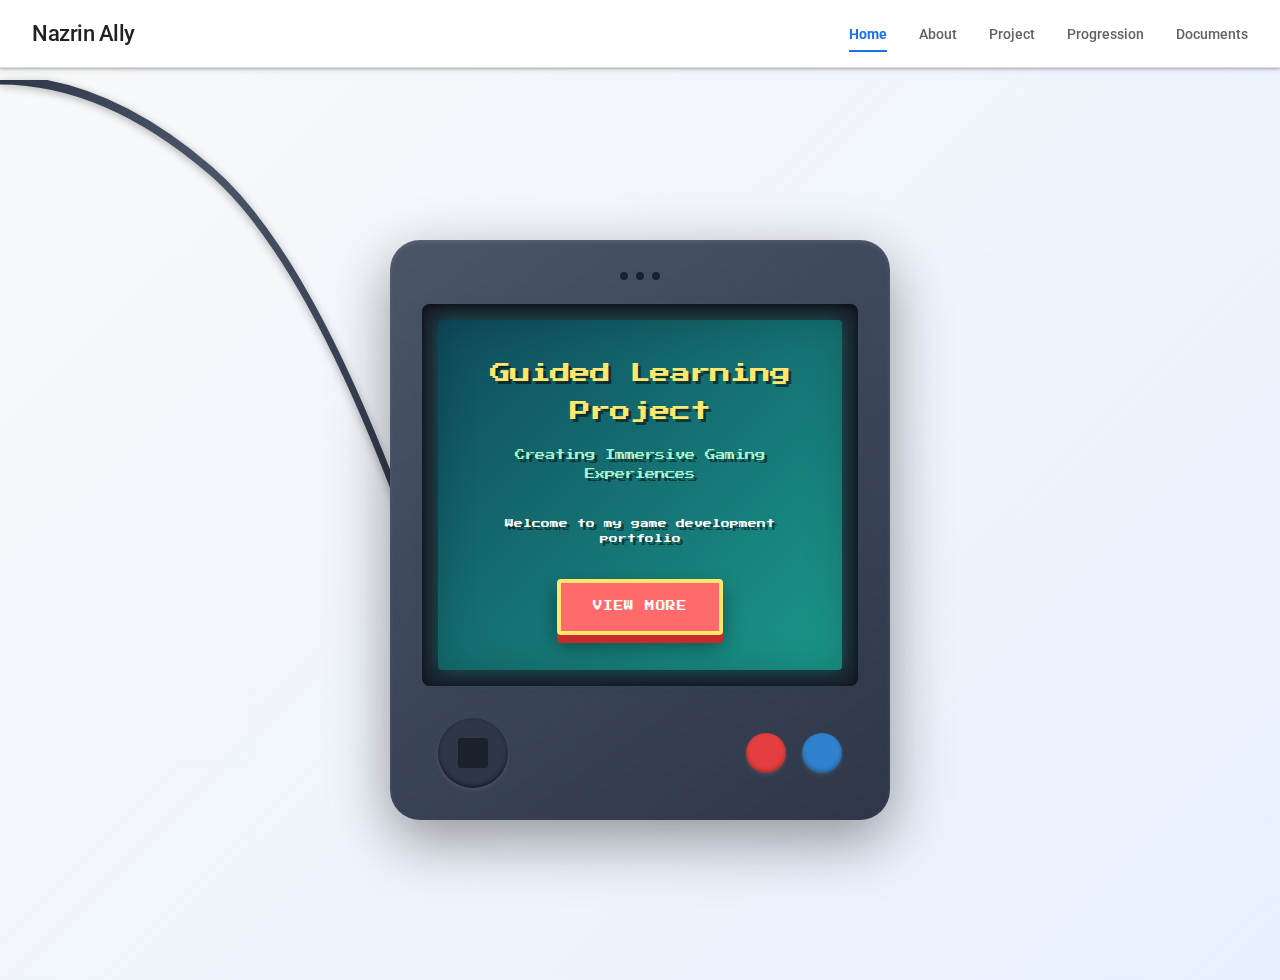
<file: index.html>
<!DOCTYPE html>
<html lang="en">
<head>
    <meta charset="UTF-8">
    <meta name="viewport" content="width=device-width, initial-scale=1.0">
    <title>Game Developer Portfolio</title>
    <link rel="stylesheet" href="css/styles.css">
    <!-- Font Awesome for icons -->
    <link rel="stylesheet" href="https://cdnjs.cloudflare.com/ajax/libs/font-awesome/6.4.0/css/all.min.css">
    <!-- Google Fonts - Roboto -->
    <link rel="preconnect" href="https://fonts.googleapis.com">
    <link rel="preconnect" href="https://fonts.gstatic.com" crossorigin>
    <link href="https://fonts.googleapis.com/css2?family=Roboto:wght@300;400;500;700&display=swap" rel="stylesheet">
    <!-- Nintendo DS Font -->
    <link href="https://fonts.googleapis.com/css2?family=Press+Start+2P&display=swap" rel="stylesheet">
    <style>
        body {
            overflow: hidden;
            height: 100vh;
        }
        .hero-content h1,
        .hero-content h2,
        .hero-content p {
            font-family: 'Press Start 2P', cursive;
            line-height: 1.8;
            text-shadow: 3px 3px 0px rgba(0, 0, 0, 0.5);
        }
        .hero-content h1 {
            font-size: 1.3rem;
            color: #FFE66D;
            margin-bottom: 1rem;
        }
        .hero-content h2 {
            font-size: 0.65rem;
            color: #A7F3D0;
        }
        .hero-content p {
            font-size: 0.55rem;
            color: #FFFFFF;
        }
        .cta-button {
            font-family: 'Press Start 2P', cursive;
            background: #FF6B6B;
            border: 4px solid #FFE66D;
            padding: 1rem 2rem;
            font-size: 0.6rem;
            box-shadow: 0 8px 0 #C92A2A, 0 10px 20px rgba(0, 0, 0, 0.4);
            animation: pulse 1.5s ease-in-out infinite;
            position: relative;
            text-transform: uppercase;
        }
        .cta-button:hover {
            transform: translateY(4px);
            box-shadow: 0 4px 0 #C92A2A, 0 6px 15px rgba(0, 0, 0, 0.4);
        }
        .cta-button:active {
            transform: translateY(8px);
            box-shadow: 0 0 0 #C92A2A, 0 2px 10px rgba(0, 0, 0, 0.4);
        }
        @keyframes pulse {
            0%, 100% { transform: scale(1); }
            50% { transform: scale(1.05); }
        }
    </style>
</head>
<body>
    <!-- Navigation -->
    <nav class="navbar">
        <div class="nav-brand">Nazrin Ally</div>
        <div class="nav-toggle">
            <span></span>
            <span></span>
            <span></span>
        </div>
        <ul class="nav-menu">
            <li><a href="index.html" class="active">Home</a></li>
            <li><a href="about.html">About</a></li>
            <li><a href="project.html">Project</a></li>
            <li><a href="features.html">Progression</a></li>
            <li><a href="gallery.html">Documents</a></li>
        </ul>
    </nav>

    <main class="page-content">
        <!-- Nintendo DS Style Device -->
        <div class="handheld-device">
        <!-- Decorative Wire -->
        <svg class="ds-wire" viewBox="0 0 100 100" preserveAspectRatio="none">
            <defs>
                <linearGradient id="wireGradient" x1="0%" y1="0%" x2="100%" y2="0%">
                    <stop offset="0%" style="stop-color:#2d3748;stop-opacity:1" />
                    <stop offset="50%" style="stop-color:#4a5568;stop-opacity:1" />
                    <stop offset="100%" style="stop-color:#2d3748;stop-opacity:1" />
                </linearGradient>
            </defs>
            <path d="M 100,80 Q 75,30 50,15 T 0,0" 
                  stroke="url(#wireGradient)" 
                  stroke-width="1.5" 
                  fill="none" 
                  stroke-linecap="round"/>
        </svg>
        
        <div class="device-body">
            <div class="device-top">
                <div class="speaker-dot"></div>
                <div class="speaker-dot"></div>
                <div class="speaker-dot"></div>
            </div>
            
            <div class="device-screen">
                <div class="screen-bezel">
                    <div class="screen-display">
                        <div class="hero-content">
                            <h1>Guided Learning Project</h1>
                            <h2>Creating Immersive Gaming Experiences</h2>
                            <p>Welcome to my game development portfolio</p>
                            <div class="hero-buttons">
                                <a href="about.html" class="cta-button">View More</a>
                            </div>
                        </div>
                    </div>
                </div>
            </div>
            
            <div class="device-bottom">
                <div class="d-pad">
                    <div class="d-pad-center"></div>
                </div>
                <div class="action-buttons">
                    <div class="action-btn red-btn"></div>
                    <div class="action-btn blue-btn"></div>
                </div>
            </div>
        </div>
    </div>
    </main>

    <script src="js/main.js"></script>
    <script>
        // Nintendo DS Blue Button Navigation
        const blueButton = document.querySelector('.blue-btn');
        const ctaButton = document.querySelector('.cta-button');
        
        if (blueButton) {
            blueButton.addEventListener('click', () => {
                window.location.href = 'about.html';
            });
        }
        
        // Also make CTA button trigger on red button click
        const redButton = document.querySelector('.red-btn');
        if (redButton && ctaButton) {
            redButton.addEventListener('click', () => {
                ctaButton.click();
            });
        }
    </script>
</body>
</html>
</file>
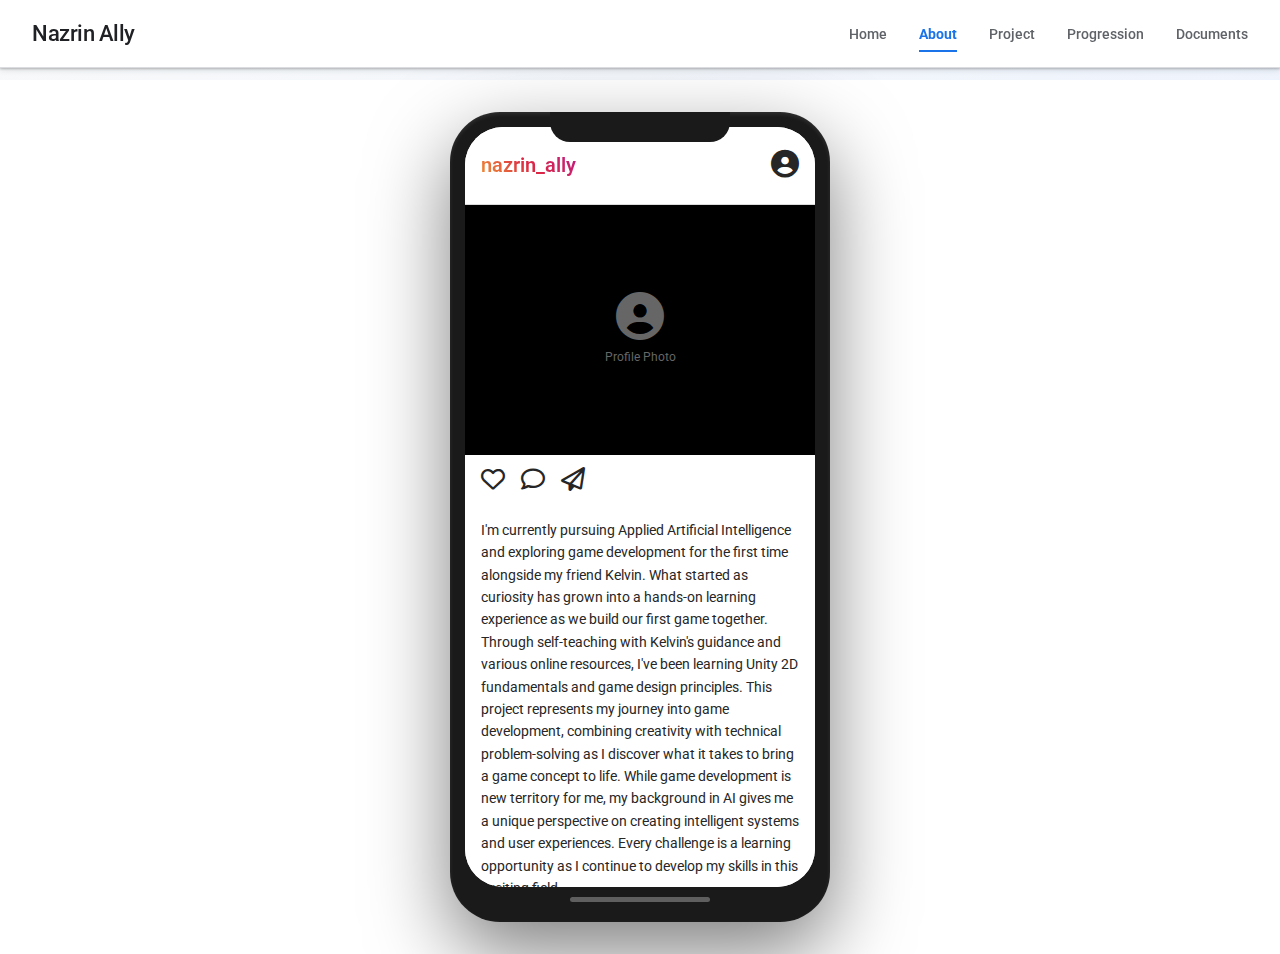
<file: about.html>
<!DOCTYPE html>
<html lang="en">
<head>
    <meta charset="UTF-8">
    <meta name="viewport" content="width=device-width, initial-scale=1.0">
    <title>About Me - Game Developer Portfolio</title>
    <link rel="stylesheet" href="css/styles.css">
    <link rel="stylesheet" href="https://cdnjs.cloudflare.com/ajax/libs/font-awesome/6.4.0/css/all.min.css">
    <link rel="preconnect" href="https://fonts.googleapis.com">
    <link rel="preconnect" href="https://fonts.gstatic.com" crossorigin>
    <link href="https://fonts.googleapis.com/css2?family=Roboto:wght@300;400;500;700&display=swap" rel="stylesheet">
</head>
<body>
    <!-- Navigation -->
    <nav class="navbar">
        <div class="nav-brand">Nazrin Ally</div>
        <div class="nav-toggle">
            <span></span>
            <span></span>
            <span></span>
        </div>
        <ul class="nav-menu">
            <li><a href="index.html">Home</a></li>
            <li><a href="about.html" class="active">About</a></li>
            <li><a href="project.html">Project</a></li>
            <li><a href="features.html">Progression</a></li>
            <li><a href="gallery.html">Documents</a></li>
        </ul>
    </nav>

    <main class="page-content">
        <!-- iPhone Device -->
        <div class="iphone-device">
        <div class="iphone-body">
            <!-- Notch -->
            <div class="iphone-notch"></div>
            
            <!-- Screen Content -->
            <div class="iphone-screen">
                <!-- Instagram Header -->
                <div class="instagram-header">
                    <div class="instagram-username">nazrin_ally</div>
                    <div class="profile-icon" id="profileIcon">
                        <i class="fas fa-user-circle"></i>
                    </div>
                </div>
                
                <!-- Instagram Post -->
                <div class="instagram-content" id="mainContent">
                    <div class="instagram-post">
                        <!-- Profile Image -->
                        <div class="post-image">
                            <i class="fas fa-user-circle"></i>
                            <p>Profile Photo</p>
                        </div>
                        
                        <!-- Action Icons -->
                        <div class="post-actions">
                            <div class="action-left">
                                <i class="far fa-heart"></i>
                                <i class="far fa-comment"></i>
                                <i class="far fa-paper-plane"></i>
                            </div>
                        </div>
                        
                        <!-- Post Caption -->
                        <div class="post-caption">
                            <p>I'm currently pursuing Applied Artificial Intelligence and exploring game development for the first time alongside my friend Kelvin. What started as curiosity has grown into a hands-on learning experience as we build our first game together.</p>
                            <p>Through self-teaching with Kelvin's guidance and various online resources, I've been learning Unity 2D fundamentals and game design principles. This project represents my journey into game development, combining creativity with technical problem-solving as I discover what it takes to bring a game concept to life.</p>
                            <p>While game development is new territory for me, my background in AI gives me a unique perspective on creating intelligent systems and user experiences. Every challenge is a learning opportunity as I continue to develop my skills in this exciting field.</p>
                        </div>
                    </div>
                </div>
                
                <!-- Skills Modal -->
                <div class="skills-modal" id="skillsModal">
                    <div class="modal-header">
                        <h3>My Skills</h3>
                        <div class="close-modal" id="closeModal">
                            <i class="fas fa-times"></i>
                        </div>
                    </div>
                    <div class="modal-content">
                        <div class="skill-category">
                            <h4><i class="fas fa-gamepad"></i> Unity 2D Basics</h4>
                            <ul class="skills-list">
                                <li>2D Scene Setup & Sprite Management</li>
                                <li>Tilemap & Level Design</li>
                                <li>2D Physics & Collisions</li>
                            </ul>
                        </div>
                        <div class="skill-category">
                            <h4><i class="fas fa-code"></i> Game Development</h4>
                            <ul class="skills-list">
                                <li>C# Scripting Fundamentals</li>
                                <li>Enemy AI & Wave Spawning</li>
                                <li>Health & Combat Systems</li>
                            </ul>
                        </div>
                        <div class="skill-category">
                            <h4><i class="fas fa-users"></i> Teamwork & Collaboration</h4>
                            <ul class="skills-list">
                                <li>Collaborative Development with Kelvin</li>
                                <li>Clear Communication & Feedback</li>
                                <li>Sharing Knowledge & Learning Together</li>
                            </ul>
                        </div>
                        <div class="skill-category">
                            <h4><i class="fas fa-lightbulb"></i> Personal Growth</h4>
                            <ul class="skills-list">
                                <li>Problem-Solving & Adaptability</li>
                                <li>Self-Directed Learning</li>
                                <li>Resilience Through Challenges</li>
                            </ul>
                        </div>
                    </div>
                </div>
            </div>
            
            <!-- Home Indicator -->
            <div class="iphone-home-indicator"></div>
        </div>
    </div>
    </main>

    <script src="js/main.js"></script>
    <script>
        // Profile Icon Click Handler
        const profileIcon = document.getElementById('profileIcon');
        const skillsModal = document.getElementById('skillsModal');
        const mainContent = document.getElementById('mainContent');
        const closeModal = document.getElementById('closeModal');
        
        profileIcon.addEventListener('click', () => {
            mainContent.style.display = 'none';
            skillsModal.style.display = 'block';
        });
        
        closeModal.addEventListener('click', () => {
            skillsModal.style.display = 'none';
            mainContent.style.display = 'block';
        });
    </script>
</body>
</html>
</file>
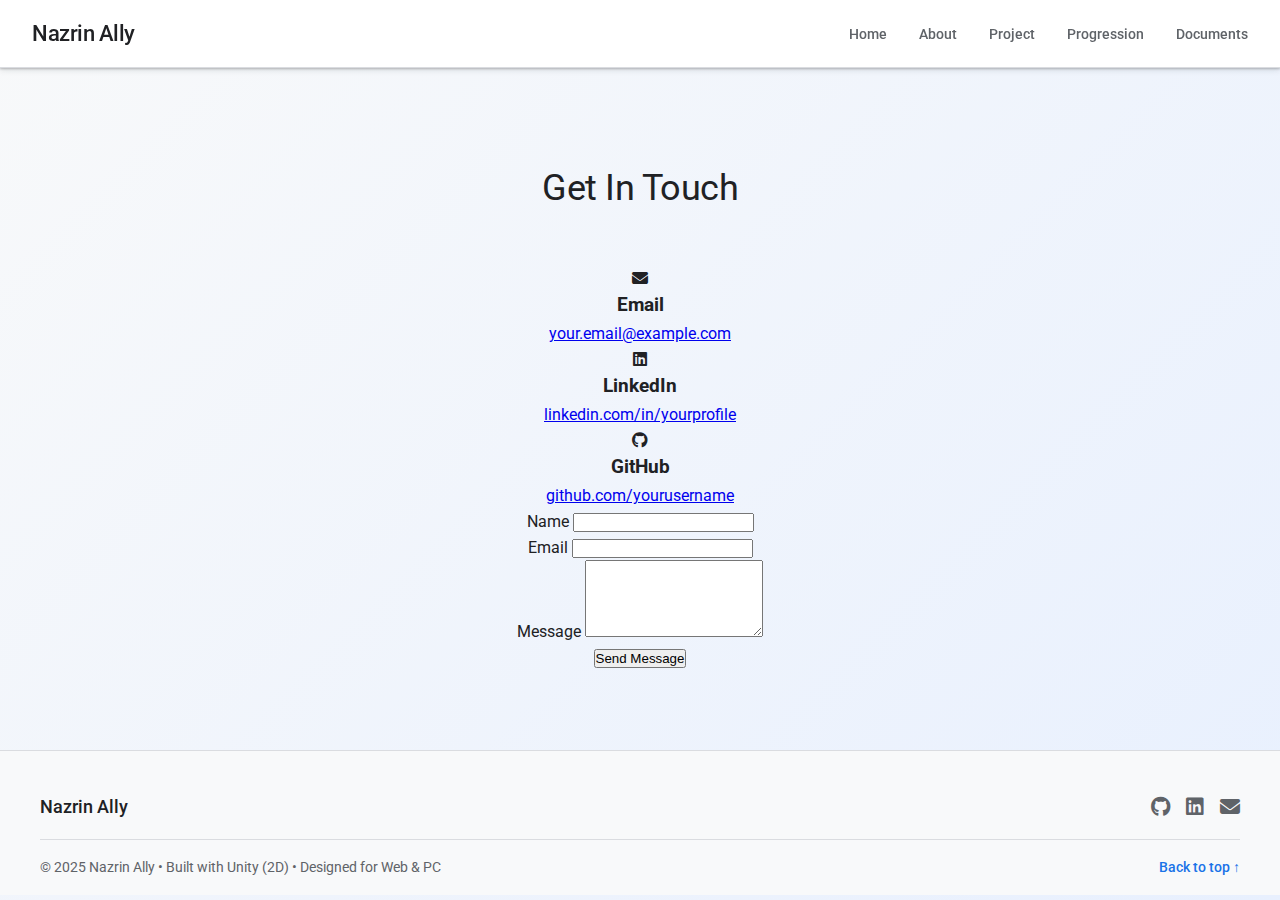
<file: contact.html>
<!DOCTYPE html>
<html lang="en">
<head>
    <meta charset="UTF-8">
    <meta name="viewport" content="width=device-width, initial-scale=1.0">
    <title>Contact - Game Developer Portfolio</title>
    <link rel="stylesheet" href="css/styles.css">
    <link rel="stylesheet" href="https://cdnjs.cloudflare.com/ajax/libs/font-awesome/6.4.0/css/all.min.css">
    <link rel="preconnect" href="https://fonts.googleapis.com">
    <link rel="preconnect" href="https://fonts.gstatic.com" crossorigin>
    <link href="https://fonts.googleapis.com/css2?family=Roboto:wght@300;400;500;700&display=swap" rel="stylesheet">
</head>
<body>
    <!-- Navigation -->
    <nav class="navbar">
        <div class="nav-brand">Nazrin Ally</div>
        <div class="nav-toggle">
            <span></span>
            <span></span>
            <span></span>
        </div>
        <ul class="nav-menu">
            <li><a href="index.html">Home</a></li>
            <li><a href="about.html">About</a></li>
            <li><a href="project.html">Project</a></li>
            <li><a href="features.html">Progression</a></li>
            <li><a href="gallery.html">Documents</a></li>
        </ul>
    </nav>

    <!-- Contact Content -->
    <main class="page-content">
        <section id="contact" class="section">
            <h2 class="section-title">Get In Touch</h2>
            <div class="contact-content">
                <div class="contact-info">
                    <div class="contact-card">
                        <i class="fas fa-envelope"></i>
                        <h3>Email</h3>
                        <p><a href="mailto:your.email@example.com">your.email@example.com</a></p>
                    </div>
                    <div class="contact-card">
                        <i class="fab fa-linkedin"></i>
                        <h3>LinkedIn</h3>
                        <p><a href="#" target="_blank">linkedin.com/in/yourprofile</a></p>
                    </div>
                    <div class="contact-card">
                        <i class="fab fa-github"></i>
                        <h3>GitHub</h3>
                        <p><a href="#" target="_blank">github.com/yourusername</a></p>
                    </div>
                </div>
                <form class="contact-form">
                    <div class="form-group">
                        <label for="name">Name</label>
                        <input type="text" id="name" name="name" required>
                    </div>
                    <div class="form-group">
                        <label for="email">Email</label>
                        <input type="email" id="email" name="email" required>
                    </div>
                    <div class="form-group">
                        <label for="message">Message</label>
                        <textarea id="message" name="message" rows="5" required></textarea>
                    </div>
                    <button type="submit" class="submit-btn">Send Message</button>
                </form>
            </div>
        </section>
    </main>

    <!-- Footer -->
    <footer class="site-footer">
        <div class="footer-inner">
            <div class="footer-brand">Nazrin Ally</div>
            <div class="footer-social">
                <a href="#" aria-label="GitHub"><i class="fab fa-github"></i></a>
                <a href="#" aria-label="LinkedIn"><i class="fab fa-linkedin"></i></a>
                <a href="mailto:your.email@example.com" aria-label="Email"><i class="fas fa-envelope"></i></a>
            </div>
        </div>
        <div class="footer-bottom">
            <small>© 2025 Nazrin Ally • Built with Unity (2D) • Designed for Web & PC</small>
            <a href="#top" class="back-to-top">Back to top ↑</a>
        </div>
    </footer>

    <script src="js/main.js"></script>
</body>
</html>
</file>
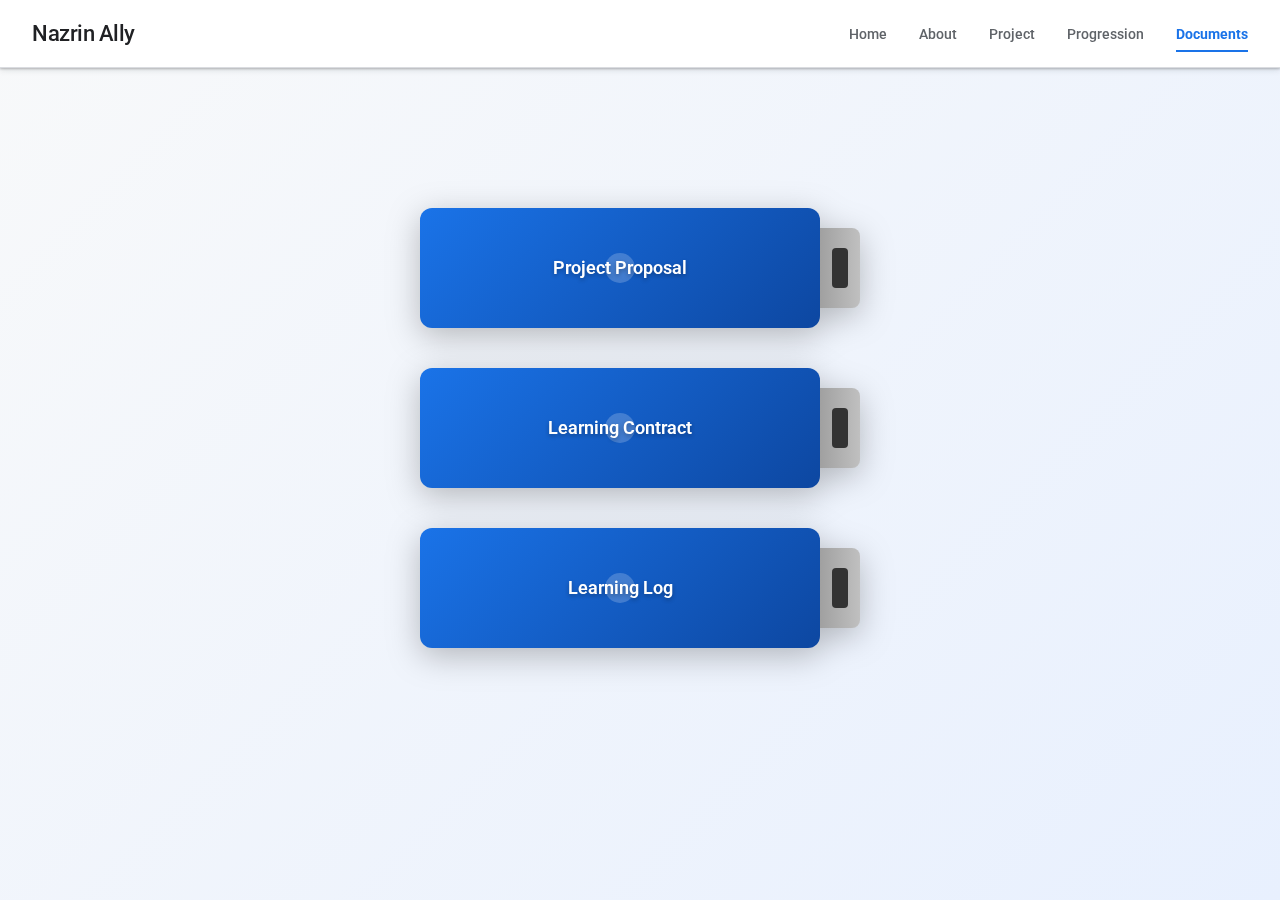
<file: gallery.html>
<!DOCTYPE html>
<html lang="en">
<head>
    <meta charset="UTF-8">
    <meta name="viewport" content="width=device-width, initial-scale=1.0">
    <title>Documents - Game Developer Portfolio</title>
    <link rel="stylesheet" href="css/styles.css">
    <link rel="stylesheet" href="https://cdnjs.cloudflare.com/ajax/libs/font-awesome/6.4.0/css/all.min.css">
    <link rel="preconnect" href="https://fonts.googleapis.com">
    <link rel="preconnect" href="https://fonts.gstatic.com" crossorigin>
    <link href="https://fonts.googleapis.com/css2?family=Roboto:wght@300;400;500;700&display=swap" rel="stylesheet">
</head>
<body>
    <!-- Navigation -->
    <nav class="navbar">
        <div class="nav-brand">Nazrin Ally</div>
        <div class="nav-toggle">
            <span></span>
            <span></span>
            <span></span>
        </div>
        <ul class="nav-menu">
            <li><a href="index.html">Home</a></li>
            <li><a href="about.html">About</a></li>
            <li><a href="project.html">Project</a></li>
            <li><a href="features.html">Progression</a></li>
            <li><a href="gallery.html" class="active">Documents</a></li>
        </ul>
    </nav>

    <!-- Documents Content -->
    <main class="page-content">
        <section id="gallery" class="section">
            <div class="thumbdrives-container">
                <div class="thumbdrive" id="projectProposal">
                    <div class="usb-body">
                        <div class="usb-main">
                            <span class="thumbdrive-label">Project Proposal</span>
                        </div>
                        <div class="usb-connector"></div>
                    </div>
                </div>
                <div class="thumbdrive" id="learningContract">
                    <div class="usb-body">
                        <div class="usb-main">
                            <span class="thumbdrive-label">Learning Contract</span>
                        </div>
                        <div class="usb-connector"></div>
                    </div>
                </div>
                <div class="thumbdrive" id="learningLog">
                    <div class="usb-body">
                        <div class="usb-main">
                            <span class="thumbdrive-label">Learning Log</span>
                        </div>
                        <div class="usb-connector"></div>
                    </div>
                </div>
            </div>
            
            <!-- Hidden file input for PDF upload -->
            <input type="file" id="pdfUpload" accept=".pdf" style="display: none;">
            
            <!-- PDF Viewer Modal -->
            <div id="pdfModal" class="pdf-modal" style="display: none;">
                <div class="pdf-modal-content">
                    <button class="pdf-close-btn" onclick="closePdfModal()">×</button>
                    <iframe id="pdfViewer" class="pdf-iframe"></iframe>
                </div>
            </div>
        </section>
    </main>

    <script src="js/main.js"></script>
    <script src="js/gallery.js"></script>
    <script>
        let currentThumbdrive = null;
        
        // Handle thumbdrive clicks
        document.getElementById('projectProposal').addEventListener('click', function() {
            handleThumbdriveClick('projectProposal');
        });
        
        document.getElementById('learningContract').addEventListener('click', function() {
            handleThumbdriveClick('learningContract');
        });
        
        document.getElementById('learningLog').addEventListener('click', function() {
            handleThumbdriveClick('learningLog');
        });
        
        function handleThumbdriveClick(driveId) {
            currentThumbdrive = driveId;
            const savedPdf = localStorage.getItem(driveId + '_pdf');
            
            if (savedPdf) {
                // PDF exists, open it
                openPdf(savedPdf);
            } else {
                // No PDF, trigger upload
                document.getElementById('pdfUpload').click();
            }
        }
        
        // Handle file upload
        document.getElementById('pdfUpload').addEventListener('change', function(e) {
            const file = e.target.files[0];
            if (file && file.type === 'application/pdf') {
                const reader = new FileReader();
                reader.onload = function(event) {
                    // Save PDF to localStorage
                    localStorage.setItem(currentThumbdrive + '_pdf', event.target.result);
                    // Open the PDF
                    openPdf(event.target.result);
                };
                reader.readAsDataURL(file);
            }
            // Reset input
            e.target.value = '';
        });
        
        function openPdf(pdfData) {
            // Display PDF in modal
            document.getElementById('pdfViewer').src = pdfData;
            document.getElementById('pdfModal').style.display = 'flex';
        }
        
        function closePdfModal() {
            document.getElementById('pdfModal').style.display = 'none';
            document.getElementById('pdfViewer').src = '';
        }
    </script>
</body>
</html>
</file>
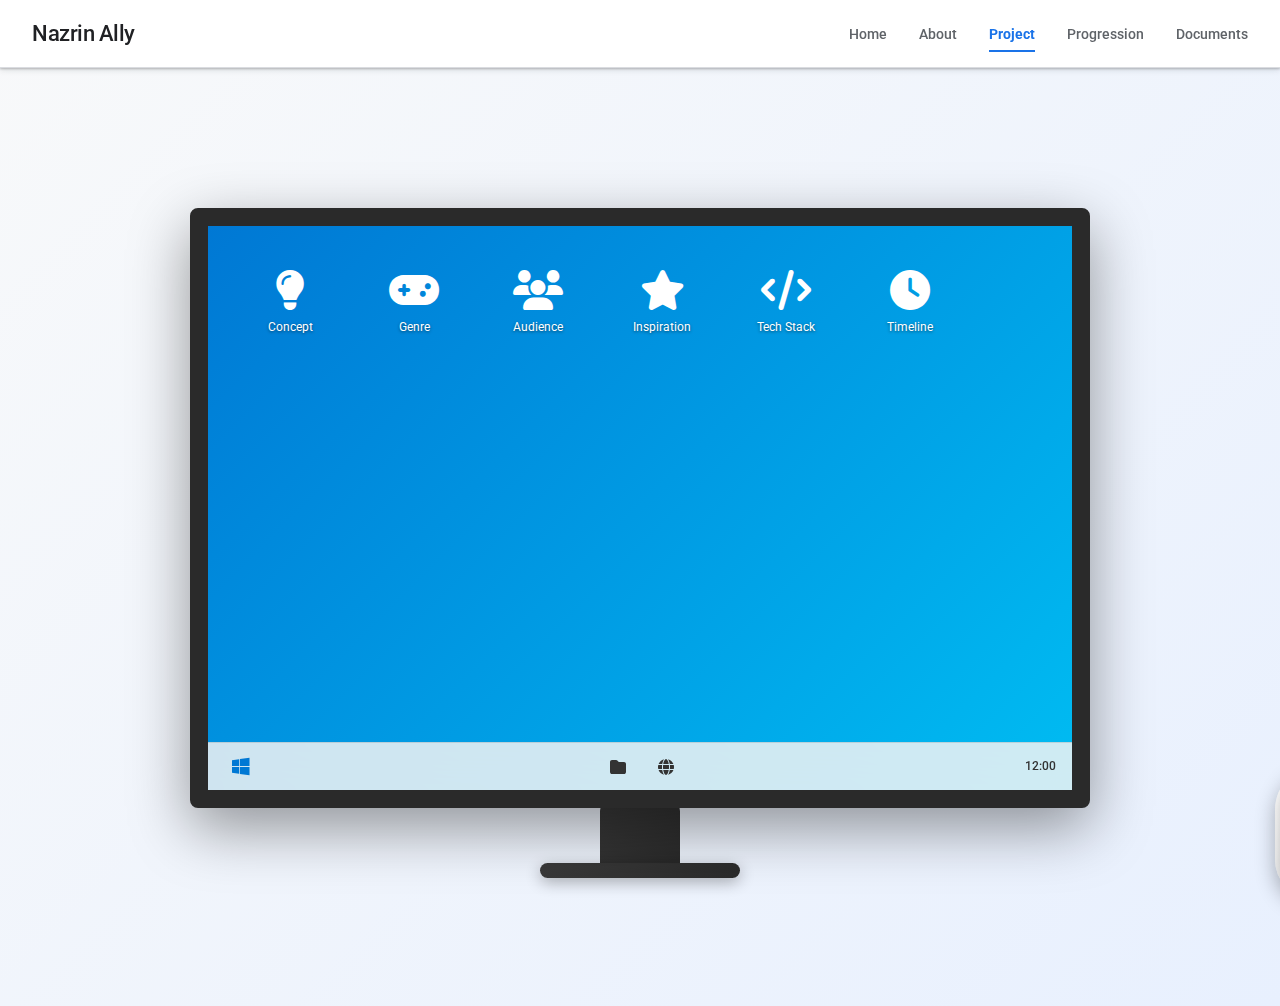
<file: project.html>
<!DOCTYPE html>
<html lang="en">
<head>
    <meta charset="UTF-8">
    <meta name="viewport" content="width=device-width, initial-scale=1.0">
    <title>Project - Game Developer Portfolio</title>
    <link rel="stylesheet" href="css/styles.css">
    <link rel="stylesheet" href="https://cdnjs.cloudflare.com/ajax/libs/font-awesome/6.4.0/css/all.min.css">
    <link rel="preconnect" href="https://fonts.googleapis.com">
    <link rel="preconnect" href="https://fonts.gstatic.com" crossorigin>
    <link href="https://fonts.googleapis.com/css2?family=Roboto:wght@300;400;500;700&display=swap" rel="stylesheet">
</head>
<body>
    <!-- Navigation -->
    <nav class="navbar">
        <div class="nav-brand">Nazrin Ally</div>
        <div class="nav-toggle">
            <span></span>
            <span></span>
            <span></span>
        </div>
        <ul class="nav-menu">
            <li><a href="index.html">Home</a></li>
            <li><a href="about.html">About</a></li>
            <li><a href="project.html" class="active">Project</a></li>
            <li><a href="features.html">Progression</a></li>
            <li><a href="gallery.html">Documents</a></li>
        </ul>
    </nav>

    <!-- Project Content -->
    <main class="page-content">
        <section id="project" class="section">
            
            <div class="modern-computer">
                <!-- Computer Mouse -->
                <div class="computer-mouse">
                    <div class="mouse-body">
                        <div class="mouse-button-left"></div>
                        <div class="mouse-divider"></div>
                        <div class="mouse-button-right"></div>
                        <div class="mouse-scroll"></div>
                    </div>
                </div>
                
                <!-- Computer Monitor -->
                <div class="monitor-device">
                    <div class="monitor-screen">
                        <!-- Windows 11 Background -->
                        <div class="windows-desktop">
                            <!-- Desktop Icons -->
                            <div class="desktop-icons">
                                <div class="desktop-icon" data-window="concept">
                                    <i class="fas fa-lightbulb"></i>
                                    <span>Concept</span>
                                </div>
                                <div class="desktop-icon" data-window="genre">
                                    <i class="fas fa-gamepad"></i>
                                    <span>Genre</span>
                                </div>
                                <div class="desktop-icon" data-window="audience">
                                    <i class="fas fa-users"></i>
                                    <span>Audience</span>
                                </div>
                                <div class="desktop-icon" data-window="inspiration">
                                    <i class="fas fa-star"></i>
                                    <span>Inspiration</span>
                                </div>
                                <div class="desktop-icon" data-window="tech">
                                    <i class="fas fa-code"></i>
                                    <span>Tech Stack</span>
                                </div>
                                <div class="desktop-icon" data-window="timeline">
                                    <i class="fas fa-clock"></i>
                                    <span>Timeline</span>
                                </div>
                            </div>
                            
                            <!-- Windows -->
                            <div class="window-container" id="conceptWindow" style="display: none;">
                                <div class="window-header">
                                    <div class="window-title">Concept</div>
                                    <div class="window-close" data-close="concept">×</div>
                                </div>
                                <div class="window-content">
                                    <h3>Project: Endless</h3>
                                    <p>Rogue-like endless wave defence where players fight through hordes of enemies in a tight, fast-paced 2D arena. Players upgrade abilities between waves and compete for high scores.</p>
                                </div>
                            </div>
                            
                            <div class="window-container" id="genreWindow" style="display: none;">
                                <div class="window-header">
                                    <div class="window-title">Genre</div>
                                    <div class="window-close" data-close="genre">×</div>
                                </div>
                                <div class="window-content">
                                    <h3>Game Genre</h3>
                                    <p>Rogue-like / 2D / Endless Wave Defense</p>
                                </div>
                            </div>
                            
                            <div class="window-container" id="audienceWindow" style="display: none;">
                                <div class="window-header">
                                    <div class="window-title">Target Audience</div>
                                    <div class="window-close" data-close="audience">×</div>
                                </div>
                                <div class="window-content">
                                    <h3>Target Audience</h3>
                                    <p>Players who enjoy skill-based, high-score driven 2D games and fast progression loops.</p>
                                </div>
                            </div>
                            
                            <div class="window-container" id="inspirationWindow" style="display: none;">
                                <div class="window-header">
                                    <div class="window-title">Inspiration</div>
                                    <div class="window-close" data-close="inspiration">×</div>
                                </div>
                                <div class="window-content">
                                    <h3>Inspiration</h3>
                                    <p>Inspired by classic 2D wave-defence and roguelike titles with tight controls and procedurally varied enemy waves.</p>
                                </div>
                            </div>
                            
                            <div class="window-container tech-window" id="techWindow" style="display: none;">
                                <div class="window-header">
                                    <div class="window-title">Technical Implementation</div>
                                    <div class="window-close" data-close="tech">×</div>
                                </div>
                                <div class="window-content">
                                    <h3>Tools & Technologies</h3>
                                    <div class="tech-list">
                                        <div class="tech-item-window">
                                            <i class="fas fa-cube"></i>
                                            <h4>Game Engine</h4>
                                            <p>Unity 2D — Simple 2D physics, sprite rendering, and basic animations</p>
                                        </div>
                                        <div class="tech-item-window">
                                            <i class="fas fa-code"></i>
                                            <h4>Programming</h4>
                                            <p>C# basics — Player movement, enemy spawning, and wave management</p>
                                        </div>
                                        <div class="tech-item-window">
                                            <i class="fas fa-paint-brush"></i>
                                            <h4>Assets</h4>
                                            <p>Free asset packs from Unity Asset Store and itch.io for sprites, animations, and sound effects</p>
                                        </div>
                                        <div class="tech-item-window">
                                            <i class="fas fa-desktop"></i>
                                            <h4>Platform</h4>
                                            <p>PC build target — Designed for desktop gameplay with keyboard controls</p>
                                        </div>
                                    </div>
                                </div>
                            </div>
                            
                            <div class="window-container timeline-window" id="timelineWindow" style="display: none;">
                                <div class="window-header">
                                    <div class="window-title">Development Timeline</div>
                                    <div class="window-close" data-close="timeline">×</div>
                                </div>
                                <div class="window-content timeline-content">
                                    <div class="timeline-vertical">
                                        <div class="timeline-item">
                                            <div class="timeline-marker"></div>
                                            <div class="timeline-card">
                                                <h4>Q1 2025</h4>
                                                <h5>Concept & Planning</h5>
                                                <p>Meeting with GL teacher, establishing goals and planning the game</p>
                                            </div>
                                        </div>
                                        <div class="timeline-item">
                                            <div class="timeline-marker"></div>
                                            <div class="timeline-card">
                                                <h4>Q2 2025</h4>
                                                <h5>Prototyping</h5>
                                                <p>Core mechanics implementation and basic level design</p>
                                            </div>
                                        </div>
                                        <div class="timeline-item">
                                            <div class="timeline-marker"></div>
                                            <div class="timeline-card">
                                                <h4>Q3 2025</h4>
                                                <h5>Polishing</h5>
                                                <p>Further polishing of the game, adding more features</p>
                                            </div>
                                        </div>
                                        <div class="timeline-item">
                                            <div class="timeline-marker"></div>
                                            <div class="timeline-card">
                                                <h4>Q4 2025</h4>
                                                <h5>Finalization</h5>
                                                <p>Fixing small bugs/errors, doing play testing, final polishing</p>
                                            </div>
                                        </div>
                                    </div>
                                </div>
                            </div>
                            
                            <!-- Windows 11 Taskbar -->
                            <div class="win11-taskbar">
                                <div class="taskbar-start">
                                    <i class="fab fa-windows"></i>
                                </div>
                                <div class="taskbar-icons">
                                    <div class="taskbar-icon"><i class="fas fa-folder"></i></div>
                                    <div class="taskbar-icon"><i class="fas fa-globe"></i></div>
                                </div>
                                <div class="taskbar-end">
                                    <div class="taskbar-time">12:00</div>
                                </div>
                            </div>
                        </div>
                    </div>
                    <!-- Monitor Stand -->
                    <div class="monitor-stand">
                        <div class="stand-neck"></div>
                        <div class="stand-base"></div>
                    </div>
                </div>
            </div>
        </section>
    </main>

    <script src="js/main.js"></script>
    <script>
        // Window Management
        const desktopIcons = document.querySelectorAll('.desktop-icon');
        const windowCloses = document.querySelectorAll('.window-close');
        
        desktopIcons.forEach(icon => {
            icon.addEventListener('click', () => {
                const windowId = icon.dataset.window;
                const windowEl = document.getElementById(windowId + 'Window');
                windowEl.style.display = 'block';
                bringToFront(windowEl);
            });
        });
        
        windowCloses.forEach(closeBtn => {
            closeBtn.addEventListener('click', () => {
                const windowId = closeBtn.dataset.close;
                const windowEl = document.getElementById(windowId + 'Window');
                windowEl.style.display = 'none';
            });
        });
        
        // Drag functionality
        let activeWindow = null;
        let offset = { x: 0, y: 0 };
        let highestZIndex = 100;
        
        function bringToFront(windowEl) {
            highestZIndex++;
            windowEl.style.zIndex = highestZIndex;
        }
        
        document.querySelectorAll('.window-container').forEach(windowEl => {
            const header = windowEl.querySelector('.window-header');
            
            header.addEventListener('mousedown', (e) => {
                if (e.target.classList.contains('window-close')) return;
                
                activeWindow = windowEl;
                bringToFront(windowEl);
                
                const rect = windowEl.getBoundingClientRect();
                offset.x = e.clientX - rect.left;
                offset.y = e.clientY - rect.top;
                
                windowEl.style.position = 'absolute';
            });
        });
        
        document.addEventListener('mousemove', (e) => {
            if (!activeWindow) return;
            
            const container = document.querySelector('.windows-desktop');
            const containerRect = container.getBoundingClientRect();
            
            let newLeft = e.clientX - containerRect.left - offset.x;
            let newTop = e.clientY - containerRect.top - offset.y;
            
            // Keep within bounds
            newLeft = Math.max(0, Math.min(newLeft, containerRect.width - activeWindow.offsetWidth));
            newTop = Math.max(0, Math.min(newTop, containerRect.height - activeWindow.offsetHeight - 48));
            
            activeWindow.style.left = newLeft + 'px';
            activeWindow.style.top = newTop + 'px';
        });
        
        document.addEventListener('mouseup', () => {
            activeWindow = null;
        });
    </script>
</body>
</html>
</file>
<file: css/styles.css>
/* Reset and Base Styles */
* {
    margin: 0;
    padding: 0;
    box-sizing: border-box;
}

:root {
    /* Modern, user-friendly color palette */
    --primary-color: #1a73e8;        /* Google Blue - primary actions */
    --secondary-color: #5f6368;      /* Google Gray - secondary text */
    --accent-color: #34a853;         /* Google Green - accents & success */
    --accent-secondary: #fbbc04;     /* Google Yellow - highlights */
    --accent-tertiary: #ea4335;      /* Google Red - attention */
    --text-color: #202124;           /* Dark gray for main text */
    --text-light: #5f6368;           /* Light gray for secondary text */
    --background-color: #ffffff;     /* Clean white background */
    --background-secondary: #f8f9fa; /* Light gray background */
    --card-background: #ffffff;
    --border-color: #dadce0;         /* Subtle borders */
    --shadow: 0 1px 3px rgba(60,64,67,0.3), 0 4px 8px rgba(60,64,67,0.15);
    --shadow-hover: 0 4px 8px rgba(60,64,67,0.3), 0 8px 16px rgba(60,64,67,0.15);
}

html {
    scroll-behavior: smooth;
}

body {
    font-family: 'Roboto', -apple-system, BlinkMacSystemFont, 'Segoe UI', 'Helvetica Neue', Arial, sans-serif;
    line-height: 1.6;
    color: var(--text-color);
    background: linear-gradient(135deg, #f8f9fa 0%, #e8f0fe 100%);
    font-size: 16px;
    -webkit-font-smoothing: antialiased;
    -moz-osx-font-smoothing: grayscale;
    min-height: 100vh;
}

/* Navigation */
.navbar {
    position: fixed;
    top: 0;
    width: 100%;
    padding: 1rem 2rem;
    background: rgba(255, 255, 255, 0.98);
    backdrop-filter: blur(10px);
    box-shadow: 0 1px 2px rgba(60,64,67,0.3), 0 2px 6px rgba(60,64,67,0.15);
    z-index: 1000;
    display: flex;
    justify-content: space-between;
    align-items: center;
    border-bottom: 1px solid var(--border-color);
}

.nav-brand {
    font-family: 'Roboto', sans-serif;
    font-size: 1.375rem;
    font-weight: 500;
    color: var(--text-color);
    letter-spacing: -0.5px;
}

.nav-menu {
    display: flex;
    list-style: none;
    gap: 2rem;
}

.nav-menu a {
    color: var(--text-light);
    text-decoration: none;
    font-weight: 500;
    font-size: 0.875rem;
    transition: color 0.2s ease;
    padding: 0.5rem 0;
}

.nav-menu a:hover {
    color: var(--primary-color);
}

.nav-menu a.active {
    color: var(--primary-color);
    font-weight: 700;
    border-bottom: 2px solid var(--primary-color);
}

.nav-toggle {
    display: none;
}

/* Page Transitions */
body {
    opacity: 0;
    transition: opacity 0.5s ease;
}

body.loaded {
    opacity: 1;
}

.fade-up {
    opacity: 0;
    transform: translateY(30px);
    transition: opacity 0.6s ease, transform 0.6s ease;
}

.fade-up.animated {
    opacity: 1;
    transform: translateY(0);
}

/* Hero Section */
.hero {
    height: 100vh;
    display: flex;
    align-items: center;
    justify-content: center;
    text-align: center;
    background: linear-gradient(135deg, #f8f9fa 0%, #e8f0fe 100%);
    padding: 0 1rem;
    position: relative;
}

.hero-content h1 {
    font-family: 'Roboto', sans-serif;
    font-size: 3.75rem;
    font-weight: 400;
    margin-bottom: 1rem;
    color: var(--text-color);
    letter-spacing: -1px;
    line-height: 1.2;
}

.hero-content h2 {
    font-size: 1.5rem;
    font-weight: 400;
    margin-bottom: 2rem;
    color: var(--text-light);
}

.cta-button {
    display: inline-block;
    padding: 0.75rem 1.75rem;
    background-color: var(--primary-color);
    color: #ffffff;
    text-decoration: none;
    border-radius: 4px;
    font-weight: 500;
    font-size: 0.875rem;
    letter-spacing: 0.5px;
    text-transform: uppercase;
    box-shadow: var(--shadow);
    transition: all 0.2s ease;
}

.cta-button:hover {
    box-shadow: var(--shadow-hover);
    transform: translateY(-2px);
}

.hero-buttons {
    display: flex;
    gap: 1rem;
    margin-top: 2rem;
    justify-content: center;
}

.cta-button.secondary {
    background-color: transparent;
    border: 2px solid var(--border-color);
    color: var(--text-color);
}

.cta-button.secondary:hover {
    border-color: var(--primary-color);
    color: var(--primary-color);
}

.hero-scroll {
    position: absolute;
    bottom: 2rem;
    left: 50%;
    transform: translateX(-50%);
    text-align: center;
    color: var(--text-light);
    transition: opacity 0.3s ease;
}

.hero-scroll p {
    margin-bottom: 0.5rem;
    font-size: 0.875rem;
}

.hero-scroll i {
    animation: bounce 2s infinite;
    color: var(--primary-color);
}

@keyframes bounce {
    0%, 20%, 50%, 80%, 100% {
        transform: translateY(0);
    }
    40% {
        transform: translateY(-10px);
    }
    60% {
        transform: translateY(-5px);
    }
}

/* Nintendo DS Style Handheld Device */
.handheld-device {
    display: flex;
    align-items: center;
    justify-content: center;
    min-height: 100vh;
    padding: 2rem;
    background: linear-gradient(135deg, #f8f9fa 0%, #e8f0fe 100%);
    position: relative;
}

/* Decorative Wire */
.ds-wire {
    position: absolute;
    left: 0;
    top: 0;
    width: calc(50% - 220px);
    height: calc(50% + 150px);
    pointer-events: none;
    filter: drop-shadow(0 2px 4px rgba(0, 0, 0, 0.3));
    z-index: 1;
}

.device-body {
    width: 100%;
    max-width: 500px;
    background: linear-gradient(145deg, #4a5568, #2d3748);
    border-radius: 30px;
    padding: 2rem;
    box-shadow: 
        0 20px 60px rgba(0, 0, 0, 0.4),
        inset 0 2px 4px rgba(255, 255, 255, 0.1);
    position: relative;
    z-index: 2;
}

.device-top {
    display: flex;
    justify-content: center;
    gap: 0.5rem;
    margin-bottom: 1.5rem;
}

.speaker-dot {
    width: 8px;
    height: 8px;
    background: #1a202c;
    border-radius: 50%;
}

.device-screen {
    margin-bottom: 2rem;
}

.screen-bezel {
    background: #1a202c;
    padding: 1rem;
    border-radius: 8px;
    box-shadow: inset 0 2px 8px rgba(0, 0, 0, 0.6);
}

.screen-display {
    background: linear-gradient(135deg, #0F4C5C 0%, #1B998B 100%);
    min-height: 350px;
    border-radius: 4px;
    display: flex;
    align-items: center;
    justify-content: center;
    padding: 2rem;
    box-shadow: 0 0 20px rgba(27, 153, 139, 0.5), inset 0 0 40px rgba(0, 0, 0, 0.2);
}

.screen-display .hero-content {
    text-align: center;
    color: white;
}

.device-bottom {
    display: flex;
    justify-content: space-between;
    align-items: center;
    padding: 0 1rem;
}

.d-pad {
    width: 70px;
    height: 70px;
    background: #2d3748;
    border-radius: 50%;
    position: relative;
    box-shadow: 
        inset 0 -2px 4px rgba(0, 0, 0, 0.5),
        0 2px 4px rgba(255, 255, 255, 0.1);
}

.d-pad-center {
    position: absolute;
    top: 50%;
    left: 50%;
    transform: translate(-50%, -50%);
    width: 30px;
    height: 30px;
    background: #1a202c;
    border-radius: 3px;
}

.action-buttons {
    display: flex;
    gap: 1rem;
}

.action-btn {
    width: 40px;
    height: 40px;
    background: #e53e3e;
    border-radius: 50%;
    box-shadow: 
        inset 0 -2px 4px rgba(0, 0, 0, 0.3),
        0 2px 4px rgba(255, 255, 255, 0.1);
    cursor: pointer;
    transition: all 0.1s ease;
}

.action-btn:hover {
    transform: scale(0.95);
}

.action-btn:active {
    transform: scale(0.9);
    box-shadow: 
        inset 0 2px 4px rgba(0, 0, 0, 0.5),
        0 1px 2px rgba(255, 255, 255, 0.1);
}

.action-btn:last-child {
    background: #3182ce;
}

/* iPhone Device Styles */
.page-content {
    padding-top: 80px;
}

.iphone-device {
    display: flex;
    align-items: center;
    justify-content: center;
    padding: 2rem;
    background: #ffffff;
}

.iphone-body {
    width: 100%;
    max-width: 380px;
    height: 90vh;
    max-height: 920px;
    background: #1a1a1a;
    border-radius: 50px;
    padding: 15px;
    box-shadow: 
        0 30px 80px rgba(0, 0, 0, 0.5),
        inset 0 2px 4px rgba(255, 255, 255, 0.1);
    position: relative;
    display: flex;
    flex-direction: column;
}

.iphone-notch {
    position: absolute;
    top: 0;
    left: 50%;
    transform: translateX(-50%);
    width: 180px;
    height: 30px;
    background: #1a1a1a;
    border-radius: 0 0 20px 20px;
    z-index: 10;
}

.iphone-screen {
    flex: 1;
    background: #ffffff;
    border-radius: 38px;
    overflow: hidden;
    position: relative;
    display: flex;
    flex-direction: column;
}

.iphone-home-indicator {
    width: 140px;
    height: 5px;
    background: rgba(255, 255, 255, 0.3);
    border-radius: 3px;
    margin: 10px auto 5px;
}

/* Instagram Header */
.instagram-header {
    display: flex;
    justify-content: space-between;
    align-items: center;
    padding: 1rem;
    border-bottom: 1px solid #dbdbdb;
    background: #fff;
}

.instagram-username {
    font-size: 1.25rem;
    font-weight: 600;
    background: linear-gradient(45deg, #f09433 0%,#e6683c 25%,#dc2743 50%,#cc2366 75%,#bc1888 100%);
    -webkit-background-clip: text;
    -webkit-text-fill-color: transparent;
    background-clip: text;
}

.profile-icon {
    font-size: 1.75rem;
    color: #262626;
    cursor: pointer;
    transition: transform 0.2s ease;
}

.profile-icon:hover {
    transform: scale(1.1);
}

/* Instagram Content */
.instagram-content {
    flex: 1;
    overflow-y: auto;
    background: #fafafa;
}

.instagram-post {
    background: #fff;
    margin-bottom: 1rem;
}

.post-image {
    width: 100%;
    height: 250px;
    background: #000;
    display: flex;
    flex-direction: column;
    align-items: center;
    justify-content: center;
    color: #666;
}

.post-image i {
    font-size: 3rem;
    margin-bottom: 0.5rem;
}

.post-image p {
    font-size: 0.75rem;
    color: #666;
}

/* Post Actions */
.post-actions {
    padding: 0.75rem 1rem;
    display: flex;
    justify-content: space-between;
    align-items: center;
    background: #fff;
}

.action-left {
    display: flex;
    gap: 1rem;
}

.post-actions i {
    font-size: 1.5rem;
    color: #262626;
    cursor: pointer;
    transition: color 0.2s ease, transform 0.2s ease;
}

.post-actions i:hover {
    color: #8e8e8e;
    transform: scale(1.1);
}

.post-actions .fa-heart:hover {
    color: #ed4956;
}

.post-caption {
    padding: 1rem;
    font-size: 0.875rem;
    line-height: 1.6;
    color: #262626;
}

.caption-username {
    font-weight: 600;
    margin-right: 0.5rem;
}

.post-caption p {
    margin: 0.5rem 0;
    display: inline;
}

/* Skills Modal */
.skills-modal {
    display: none;
    position: absolute;
    top: 0;
    left: 0;
    right: 0;
    bottom: 0;
    background: #fff;
    z-index: 100;
    flex-direction: column;
}

.modal-header {
    display: flex;
    justify-content: space-between;
    align-items: center;
    padding: 1rem;
    border-bottom: 1px solid #dbdbdb;
    background: #fff;
}

.modal-header h3 {
    font-size: 1.125rem;
    font-weight: 600;
    color: #262626;
}

.close-modal {
    font-size: 1.5rem;
    cursor: pointer;
    color: #262626;
    transition: transform 0.2s ease;
}

.close-modal:hover {
    transform: scale(1.1);
}

.modal-content {
    flex: 1;
    overflow-y: auto;
    overflow-x: hidden;
    padding: 1rem;
    background: #fafafa;
    max-height: calc(100% - 60px);
}

.modal-content .skill-category {
    background: #fff;
    padding: 1.25rem;
    margin-bottom: 1rem;
    border-radius: 8px;
    box-shadow: 0 1px 3px rgba(0, 0, 0, 0.1);
}

.modal-content .skill-category h4 {
    font-size: 1rem;
    font-weight: 600;
    color: #262626;
    margin-bottom: 0.75rem;
    display: flex;
    align-items: center;
    gap: 0.5rem;
}

.modal-content .skill-category h4 i {
    color: #667eea;
}

.modal-content .skills-list {
    list-style: none;
    padding: 0;
    margin: 0;
}

.modal-content .skills-list li {
    padding: 0.5rem 0;
    color: #262626;
    font-size: 0.875rem;
    border-bottom: 1px solid #f0f0f0;
}

.modal-content .skills-list li:last-child {
    border-bottom: none;
}

/* Featured Preview Section */
.featured-preview {
    padding: 5rem 2rem;
    background: var(--background-secondary);
}

.preview-content {
    max-width: 1200px;
    margin: 0 auto;
    display: grid;
    grid-template-columns: 1fr 1fr;
    gap: 4rem;
    align-items: center;
}

.preview-image {
    position: relative;
    border-radius: 10px;
    overflow: hidden;
    box-shadow: 0 10px 30px rgba(0, 0, 0, 0.3);
}

.preview-image img {
    width: 100%;
    height: auto;
    transition: transform 0.3s ease;
}

.preview-image:hover img {
    transform: scale(1.05);
}

.preview-text h3 {
    font-family: 'Roboto', sans-serif;
    font-size: 2.25rem;
    font-weight: 400;
    color: var(--text-color);
    margin-bottom: 1rem;
    letter-spacing: -0.5px;
}

.preview-stats {
    display: grid;
    grid-template-columns: repeat(3, 1fr);
    gap: 1.5rem;
    margin: 2rem 0;
}

.stat {
    text-align: center;
    padding: 1.5rem;
    background: var(--card-background);
    border-radius: 8px;
    border: 1px solid var(--border-color);
    box-shadow: var(--shadow);
    transition: all 0.2s ease;
}

.stat:hover {
    transform: translateY(-4px);
    box-shadow: var(--shadow-hover);
}

.stat i {
    font-size: 1.5rem;
    color: var(--primary-color);
    margin-bottom: 0.75rem;
}

.stat span {
    display: block;
    font-size: 0.875rem;
    color: var(--text-light);
    margin-bottom: 0.5rem;
}

.stat strong {
    display: block;
    color: var(--text-color);
    font-size: 1.5rem;
    font-weight: 400;
}

.learn-more {
    display: inline-flex;
    align-items: center;
    gap: 0.5rem;
    color: var(--primary-color);
    text-decoration: none;
    font-weight: 500;
    font-size: 0.875rem;
    transition: gap 0.2s ease;
}

.learn-more:hover {
    gap: 0.75rem;
}

/* Section Styles */
.section {
    padding: 5rem 2rem;
}

.section-title {
    font-family: 'Roboto', sans-serif;
    font-size: 2.25rem;
    font-weight: 400;
    text-align: center;
    margin-bottom: 3rem;
    color: var(--text-color);
    letter-spacing: -0.5px;
}

/* About Section */
.about-content {
    max-width: 1200px;
    margin: 0 auto;
}

.about-layout {
    max-width: 1200px;
    margin: 0 auto;
    display: grid;
    grid-template-columns: 1fr 1fr;
    gap: 3rem;
    align-items: start;
}

.about-text-left {
    padding-right: 2rem;
}

.about-text-left h3 {
    font-size: 1.5rem;
    font-weight: 500;
    color: var(--text-color);
    margin-bottom: 1rem;
}

.about-text-left p {
    color: var(--text-light);
    line-height: 1.8;
    margin-bottom: 1.5rem;
}

.about-image-right {
    display: flex;
    align-items: center;
    justify-content: center;
    min-height: 400px;
}

.image-placeholder {
    width: 100%;
    height: 400px;
    background: var(--background-secondary);
    border: 2px dashed var(--border-color);
    border-radius: 8px;
    display: flex;
    flex-direction: column;
    align-items: center;
    justify-content: center;
    color: var(--text-light);
}

.image-placeholder i {
    font-size: 4rem;
    margin-bottom: 1rem;
    color: var(--border-color);
}

.image-placeholder p {
    font-size: 0.875rem;
}

.skills-title {
    font-size: 1.5rem;
    font-weight: 500;
    color: var(--text-color);
    margin: 3rem auto 2rem;
    text-align: center;
    max-width: 1200px;
}

.skills-grid {
    display: grid;
    grid-template-columns: repeat(auto-fit, minmax(250px, 1fr));
    gap: 2rem;
    margin-top: 2rem;
    max-width: 1200px;
    margin-left: auto;
    margin-right: auto;
}

.skill-category {
    background: var(--card-background);
    padding: 1.5rem;
    border-radius: 8px;
    border: 1px solid var(--border-color);
    box-shadow: var(--shadow);
    transition: all 0.2s ease;
}

.skill-category:hover {
    transform: translateY(-4px);
    box-shadow: var(--shadow-hover);
}

.skill-category h4 {
    color: var(--text-color);
    margin-bottom: 1rem;
    font-family: 'Roboto', sans-serif;
    font-weight: 500;
    font-size: 1.125rem;
}

.skills-list {
    list-style: none;
}

.skills-list li {
    margin: 0.5rem 0;
    display: flex;
    align-items: center;
    gap: 0.5rem;
    color: var(--text-light);
    font-size: 0.875rem;
}

.skills-list i {
    color: var(--accent-color);
}

/* Game Details */
.game-details {
    display: grid;
    grid-template-columns: repeat(auto-fit, minmax(300px, 1fr));
    gap: 2rem;
    margin-bottom: 3rem;
}

.detail-item {
    background: var(--card-background);
    padding: 1.5rem;
    border-radius: 8px;
    border: 1px solid var(--border-color);
    box-shadow: var(--shadow);
    transition: all 0.2s ease;
}

.detail-item:hover {
    transform: translateY(-4px);
    box-shadow: var(--shadow-hover);
}

.detail-item h4 {
    color: var(--text-color);
    font-weight: 500;
    margin-bottom: 1rem;
    display: flex;
    align-items: center;
    gap: 0.5rem;
}

.detail-item p {
    color: var(--text-light);
    font-size: 0.875rem;
}

.detail-item i {
    color: var(--primary-color);
}

/* Features Section */
.features-grid {
    display: grid;
    grid-template-columns: repeat(auto-fit, minmax(250px, 1fr));
    gap: 2rem;
    padding: 0 1rem;
}

.feature-card {
    background: var(--card-background);
    padding: 2rem;
    border-radius: 8px;
    border: 1px solid var(--border-color);
    box-shadow: var(--shadow);
    text-align: center;
    transition: all 0.2s ease;
}

.feature-card:hover {
    transform: translateY(-4px);
    box-shadow: var(--shadow-hover);
}

.feature-card i {
    font-size: 2.5rem;
    color: var(--primary-color);
    margin-bottom: 1rem;
}

.feature-card h3 {
    color: var(--text-color);
    font-weight: 500;
    font-size: 1.125rem;
    margin-bottom: 0.75rem;
}

.feature-card p {
    color: var(--text-light);
    font-size: 0.875rem;
}

/* Gallery Section */
.gallery-grid {
    display: grid;
    grid-template-columns: repeat(auto-fit, minmax(300px, 1fr));
    gap: 1.5rem;
    padding: 0 1rem;
}

/* Retro Computer Screen */
.retro-computer {
    max-width: 900px;
    margin: 3rem auto;
    padding: 0 1rem;
    position: relative;
}

/* Computer Mouse */
.computer-mouse {
    position: absolute;
    right: -180px;
    bottom: -20px;
    z-index: 2;
}

.mouse-body {
    width: 95px;
    height: 135px;
    background: linear-gradient(145deg, #e8e8e8, #c0c0c0);
    border-radius: 50px 50px 40px 40px;
    box-shadow: 
        0 8px 20px rgba(0, 0, 0, 0.3),
        inset 2px 2px 4px rgba(255, 255, 255, 0.6),
        inset -2px -2px 4px rgba(0, 0, 0, 0.2);
    position: relative;
    cursor: pointer;
    transition: transform 0.1s ease;
}

.mouse-body:hover {
    transform: scale(1.05);
}

.mouse-body:active {
    transform: scale(0.98);
}

.mouse-button-left {
    position: absolute;
    top: 10px;
    left: 10px;
    width: 32px;
    height: 55px;
    background: linear-gradient(145deg, #d0d0d0, #b0b0b0);
    border-radius: 28px 8px 8px 8px;
    box-shadow: 
        inset 1px 1px 2px rgba(255, 255, 255, 0.4),
        inset -1px -1px 2px rgba(0, 0, 0, 0.2);
}

.mouse-divider {
    position: absolute;
    top: 10px;
    left: 50%;
    transform: translateX(-50%);
    width: 2px;
    height: 55px;
    background: rgba(0, 0, 0, 0.2);
}

.mouse-button-right {
    position: absolute;
    top: 10px;
    right: 10px;
    width: 32px;
    height: 55px;
    background: linear-gradient(145deg, #d0d0d0, #b0b0b0);
    border-radius: 8px 28px 8px 8px;
    box-shadow: 
        inset 1px 1px 2px rgba(255, 255, 255, 0.4),
        inset -1px -1px 2px rgba(0, 0, 0, 0.2);
}

.mouse-scroll {
    position: absolute;
    top: 38px;
    left: 50%;
    transform: translateX(-50%);
    width: 10px;
    height: 22px;
    background: #555;
    border-radius: 5px;
    box-shadow: 
        inset 0 1px 3px rgba(0, 0, 0, 0.6),
        0 1px 1px rgba(255, 255, 255, 0.3);
}

.computer-frame {
    background: linear-gradient(145deg, #d4d4c8, #b8b8a8);
    border-radius: 20px 20px 8px 8px;
    padding: 2rem;
    box-shadow: 
        0 10px 40px rgba(0, 0, 0, 0.3),
        inset 0 2px 4px rgba(255, 255, 255, 0.5),
        inset 0 -2px 4px rgba(0, 0, 0, 0.2);
}

.computer-top {
    display: flex;
    justify-content: flex-end;
    align-items: center;
    margin-bottom: 1rem;
    padding: 0.5rem 1rem;
}

.power-indicator {
    width: 12px;
    height: 12px;
    border-radius: 50%;
    background: #ff0000;
    box-shadow: 0 0 10px #ff0000, inset 0 1px 2px rgba(255, 255, 255, 0.5);
    animation: pulse 2s infinite;
    cursor: pointer;
    transition: background 0.3s ease, box-shadow 0.3s ease;
}

.power-indicator:hover {
    transform: scale(1.2);
}

.power-indicator.powered-on {
    background: #00ff00;
    box-shadow: 0 0 10px #00ff00, inset 0 1px 2px rgba(255, 255, 255, 0.5);
}

@keyframes pulse {
    0%, 100% { opacity: 1; }
    50% { opacity: 0.6; }
}

.computer-screen {
    background: #000;
    border-radius: 8px;
    padding: 3rem;
    min-height: 600px;
    box-shadow: 
        inset 0 0 50px rgba(0, 255, 0, 0.1),
        inset 0 2px 10px rgba(0, 0, 0, 0.8);
    position: relative;
    overflow: hidden;
    display: flex;
    align-items: center;
    justify-content: center;
    gap: 1rem;
}

.sidebar-toggle {
    position: absolute;
    top: 1rem;
    left: 1rem;
    background: rgba(0, 255, 0, 0.1);
    border: 2px solid #00ff00;
    color: #00ff00;
    width: 35px;
    height: 35px;
    display: flex;
    align-items: center;
    justify-content: center;
    cursor: pointer;
    z-index: 100;
    transition: all 0.3s ease;
    font-size: 1rem;
}

.sidebar-toggle:hover {
    background: rgba(0, 255, 0, 0.2);
    box-shadow: 0 0 15px rgba(0, 255, 0, 0.5);
}

.screen-sidebar {
    position: absolute;
    left: 0;
    top: 0;
    bottom: 0;
    width: 80px;
    background: rgba(0, 255, 0, 0.15);
    border-right: 3px solid #00ff00;
    display: none;
    flex-direction: column;
    align-items: center;
    padding-top: 4rem;
    gap: 1.5rem;
    z-index: 10;
    transition: transform 0.3s ease;
}

.sidebar-item {
    display: flex;
    flex-direction: column;
    align-items: center;
    gap: 0.3rem;
    color: #00ff00;
    cursor: pointer;
    padding: 0.75rem 0.5rem;
    transition: all 0.3s ease;
    text-align: center;
    width: 100%;
}

.sidebar-item i {
    font-size: 1.5rem;
    text-shadow: 0 0 10px rgba(0, 255, 0, 0.8);
}

.sidebar-item span {
    font-family: 'Courier New', monospace;
    font-size: 0.65rem;
    text-transform: uppercase;
    letter-spacing: 0.5px;
    text-shadow: 0 0 5px rgba(0, 255, 0, 0.5);
}

.sidebar-item:hover {
    background: rgba(0, 255, 0, 0.2);
    transform: scale(1.05);
}

.computer-screen::before {
    content: '';
    position: absolute;
    top: 0;
    left: 0;
    right: 0;
    bottom: 0;
    background: repeating-linear-gradient(
        0deg,
        rgba(0, 255, 0, 0.03) 0px,
        rgba(0, 255, 0, 0.03) 1px,
        transparent 1px,
        transparent 2px
    );
    pointer-events: none;
}

.screen-content {
    position: relative;
    z-index: 1;
    color: #00ff00;
    font-family: 'Courier New', monospace;
    text-shadow: 0 0 5px rgba(0, 255, 0, 0.5);
    flex: 1;
}

.screen-arrow {
    background: transparent;
    border: 2px solid #00ff00;
    color: #00ff00;
    font-size: 1.5rem;
    width: 50px;
    height: 50px;
    display: flex;
    align-items: center;
    justify-content: center;
    cursor: pointer;
    z-index: 2;
    transition: all 0.3s ease;
    box-shadow: 0 0 10px rgba(0, 255, 0, 0.3);
    text-shadow: 0 0 5px rgba(0, 255, 0, 0.5);
}

.screen-arrow:hover {
    background: rgba(0, 255, 0, 0.1);
    box-shadow: 0 0 20px rgba(0, 255, 0, 0.5);
    transform: scale(1.1);
}

.screen-arrow:active {
    transform: scale(0.95);
}

.screen-arrow-left {
    border-radius: 0 8px 8px 0;
}

.screen-arrow-right {
    border-radius: 8px 0 0 8px;
}

.screen-grid {
    display: grid;
    grid-template-columns: repeat(2, 1fr);
    gap: 2rem;
}

.screen-box {
    aspect-ratio: 4/3;
    border: 3px solid #00ff00;
    background: rgba(0, 255, 0, 0.05);
    box-shadow: 
        0 0 10px rgba(0, 255, 0, 0.3),
        inset 0 0 20px rgba(0, 255, 0, 0.1);
    display: flex;
    align-items: center;
    justify-content: center;
    position: relative;
    overflow: hidden;
    cursor: pointer;
}

.screen-box::after {
    content: '[IMAGE SLOT]';
    color: #00ff00;
    font-family: 'Courier New', monospace;
    font-size: 0.875rem;
    opacity: 0.5;
    letter-spacing: 2px;
}
.screen-box img + .screen-caption,
.screen-box img {
    /* Hide the [IMAGE SLOT] label if an image is present */
}
.screen-box img ~ .screen-caption,
.screen-box img {
    /* Hide the [IMAGE SLOT] label if an image is present */
}
.screen-box:has(img)::after {
    display: none !important;
    content: none !important;
}

.screen-caption {
    position: absolute;
    bottom: 0;
    left: 0;
    right: 0;
    background: rgba(0, 255, 0, 0.9);
    color: #000;
    padding: 0.5rem;
    font-family: 'Courier New', monospace;
    font-size: 0.75rem;
    text-align: center;
    font-weight: bold;
    letter-spacing: 1px;
    transform: translateY(100%);
    transition: transform 0.3s ease;
    z-index: 10;
}

.screen-box:hover .screen-caption {
    transform: translateY(0);
}

#carouselView {
    display: flex;
    align-items: center;
    gap: 1rem;
    width: 100%;
    padding-left: 20px;
}

#playGameView {
    display: flex;
    align-items: center;
    justify-content: center;
    width: 100%;
    height: 100%;
}

.play-game-container {
    width: 80%;
    max-width: 500px;
}

.play-game-button {
    background: rgba(0, 255, 0, 0.1);
    border: 4px solid #00ff00;
    color: #00ff00;
    padding: 3rem 2rem;
    font-family: 'Courier New', monospace;
    font-size: 2rem;
    font-weight: bold;
    text-align: center;
    letter-spacing: 4px;
    box-shadow: 
        0 0 20px rgba(0, 255, 0, 0.4),
        inset 0 0 30px rgba(0, 255, 0, 0.1);
    text-shadow: 0 0 10px rgba(0, 255, 0, 0.8);
    cursor: pointer;
    transition: all 0.3s ease;
}

.play-game-button:hover {
    background: rgba(0, 255, 0, 0.2);
    box-shadow: 
        0 0 40px rgba(0, 255, 0, 0.6),
        inset 0 0 40px rgba(0, 255, 0, 0.2);
    transform: scale(1.05);
}

#trailerView {
    display: flex;
    align-items: center;
    justify-content: center;
    width: 100%;
    height: 100%;
    padding-left: 20px;
}

.trailer-container {
    width: 80%;
    max-width: 600px;
}

.trailer-placeholder {
    background: rgba(0, 255, 0, 0.05);
    border: 4px solid #00ff00;
    color: #00ff00;
    padding: 4rem 2rem;
    font-family: 'Courier New', monospace;
    font-size: 2.5rem;
    font-weight: bold;
    text-align: center;
    letter-spacing: 6px;
    box-shadow: 
        0 0 20px rgba(0, 255, 0, 0.4),
        inset 0 0 30px rgba(0, 255, 0, 0.1);
    text-shadow: 0 0 10px rgba(0, 255, 0, 0.8);
}

#filesView {
    display: flex;
    align-items: flex-start;
    justify-content: center;
    width: 100%;
    height: 100%;
    padding: 2rem 1rem;
    overflow-y: auto;
}

.files-container {
    width: 90%;
    max-width: 700px;
    max-height: 100%;
    overflow-y: auto;
}

.files-container::-webkit-scrollbar {
    width: 8px;
}

.files-container::-webkit-scrollbar-track {
    background: rgba(0, 255, 0, 0.1);
}

.files-container::-webkit-scrollbar-thumb {
    background: #00ff00;
    border-radius: 4px;
}

.week-item {
    margin-bottom: 1rem;
    border: 2px solid #00ff00;
    background: rgba(0, 255, 0, 0.05);
}

.week-header {
    padding: 1rem 1.5rem;
    background: rgba(0, 255, 0, 0.1);
    color: #00ff00;
    font-family: 'Roboto', sans-serif;
    font-size: 1rem;
    font-weight: 500;
    letter-spacing: 1px;
    cursor: pointer;
    display: flex;
    justify-content: space-between;
    align-items: center;
    transition: background 0.3s ease;
}

.week-header:hover {
    background: rgba(0, 255, 0, 0.2);
}

.week-header i {
    transition: transform 0.3s ease;
}

.week-content {
    display: none;
    padding: 1.5rem;
    color: #00ff00;
    font-family: 'Roboto', sans-serif;
    font-size: 0.95rem;
    line-height: 1.8;
    text-align: left;
    border-top: 1px solid rgba(0, 255, 0, 0.3);
}

.week-content p {
    margin: 0;
}

.computer-bottom {
    display: flex;
    gap: 2rem;
    justify-content: center;
    margin-top: 1.5rem;
    padding: 0.5rem;
}

.speaker-grill {
    width: 80px;
    height: 40px;
    background: 
        repeating-linear-gradient(
            90deg,
            #333 0px,
            #333 2px,
            #555 2px,
            #555 4px
        );
    border-radius: 4px;
    border: 2px solid #666;
    box-shadow: inset 0 2px 4px rgba(0, 0, 0, 0.5);
}

/* Gallery Section */

.gallery-item {
    position: relative;
    overflow: hidden;
    border-radius: 8px;
    cursor: pointer;
    box-shadow: var(--shadow);
    transition: all 0.2s ease;
}

.gallery-item:hover {
    box-shadow: var(--shadow-hover);
}

.gallery-item img {
    width: 100%;
    height: 100%;
    object-fit: cover;
    transition: transform 0.3s ease;
}

.gallery-item:hover img {
    transform: scale(1.05);
}

/* Timeline */
.timeline {
    max-width: 800px;
    margin: 2rem auto;
    position: relative;
}

.timeline::before {
    content: '';
    position: absolute;
    left: 50%;
    transform: translateX(-50%);
    width: 2px;
    height: 100%;
    background-color: var(--border-color);
}

.timeline-item {
    margin-bottom: 2rem;
    position: relative;
    padding: 1.5rem;
    background: var(--card-background);
    border: 1px solid var(--border-color);
    border-radius: 8px;
    box-shadow: var(--shadow);
    width: calc(50% - 30px);
}

.timeline-item:nth-child(odd) {
    margin-left: auto;
}

/* Technical Section */
.tech-content {
    max-width: 1200px;
    margin: 0 auto;
}

.tech-grid {
    display: grid;
    grid-template-columns: repeat(auto-fit, minmax(250px, 1fr));
    gap: 2rem;
    margin-bottom: 3rem;
}

.tech-item {
    background: var(--card-background);
    padding: 1.5rem;
    border-radius: 8px;
    border: 1px solid var(--border-color);
    box-shadow: var(--shadow);
    text-align: center;
    transition: all 0.2s ease;
}

.tech-item:hover {
    transform: translateY(-4px);
    box-shadow: var(--shadow-hover);
}

.tech-item i {
    font-size: 2rem;
    color: var(--primary-color);
    margin-bottom: 1rem;
}

.tech-item h4 {
    color: var(--text-color);
    font-weight: 500;
    margin-bottom: 0.5rem;
}

.tech-item p {
    color: var(--text-light);
    font-size: 0.875rem;
}

.challenge-list {
    display: grid;
    grid-template-columns: repeat(auto-fit, minmax(300px, 1fr));
    gap: 2rem;
}

.challenge-item {
    background: var(--card-background);
    padding: 1.5rem;
    border-radius: 8px;
    border: 1px solid var(--border-color);
    box-shadow: var(--shadow);
}

.challenge-item h4 {
    color: var(--text-color);
    font-weight: 500;
    margin-bottom: 1rem;
}

.challenge {
    color: var(--text-light);
    margin-bottom: 0.75rem;
    font-size: 0.875rem;
}

.solution {
    color: var(--accent-color);
    font-style: italic;
    font-size: 0.875rem;
}

/* Modern Windows 11 Computer */
.modern-computer {
    max-width: 1100px;
    margin: 3rem auto;
    padding: 0 1rem;
    position: relative;
    display: flex;
    justify-content: center;
}

.monitor-device {
    display: flex;
    flex-direction: column;
    align-items: center;
}

.monitor-screen {
    width: 900px;
    height: 600px;
    background: #000;
    border-radius: 8px;
    border: 18px solid #2a2a2a;
    box-shadow: 
        0 20px 60px rgba(0, 0, 0, 0.4),
        inset 0 2px 4px rgba(255, 255, 255, 0.05);
    overflow: hidden;
    position: relative;
}

.monitor-stand {
    display: flex;
    flex-direction: column;
    align-items: center;
}

.stand-neck {
    width: 80px;
    height: 60px;
    background: linear-gradient(145deg, #3a3a3a, #2a2a2a);
    border-radius: 8px 8px 0 0;
    margin-top: -5px;
}

.stand-base {
    width: 200px;
    height: 15px;
    background: linear-gradient(145deg, #3a3a3a, #2a2a2a);
    border-radius: 8px;
    box-shadow: 0 4px 15px rgba(0, 0, 0, 0.3);
}

.windows-desktop {
    width: 100%;
    height: 100%;
    background: linear-gradient(135deg, #0078d4 0%, #00bcf2 100%);
    position: relative;
    display: flex;
    flex-direction: column;
}

.desktop-icons {
    display: grid;
    grid-template-columns: repeat(auto-fill, 100px);
    gap: 1.5rem;
    padding: 2rem;
    align-content: start;
}

.desktop-icon {
    display: flex;
    flex-direction: column;
    align-items: center;
    gap: 0.5rem;
    cursor: pointer;
    padding: 0.75rem;
    border-radius: 4px;
    transition: background 0.2s ease;
}

.desktop-icon:hover {
    background: rgba(255, 255, 255, 0.1);
}

.desktop-icon i {
    font-size: 2.5rem;
    color: #fff;
}

.desktop-icon span {
    font-size: 0.75rem;
    color: #fff;
    text-align: center;
    text-shadow: 0 1px 3px rgba(0, 0, 0, 0.5);
}

.window-container {
    position: absolute;
    top: 10%;
    left: 10%;
    width: 80%;
    max-width: 700px;
    height: 60vh;
    background: #fff;
    border-radius: 8px;
    box-shadow: 0 8px 32px rgba(0, 0, 0, 0.3);
    overflow: hidden;
    display: flex;
    flex-direction: column;
    cursor: default;
    z-index: 100;
}

.window-header {
    cursor: move;
    background: #f3f3f3;
    padding: 0.75rem 1rem;
    display: flex;
    justify-content: space-between;
    align-items: center;
    border-bottom: 1px solid #e0e0e0;
    flex-shrink: 0;
}

.timeline-window {
    max-height: 75%;
}

.tech-window {
    height: 70vh;
}

.window-title {
    font-size: 0.875rem;
    font-weight: 500;
    color: #333;
}

.window-close {
    width: 32px;
    height: 32px;
    display: flex;
    align-items: center;
    justify-content: center;
    cursor: pointer;
    border-radius: 4px;
    font-size: 1.25rem;
    color: #666;
    transition: all 0.2s ease;
}

.window-close:hover {
    background: #e81123;
    color: #fff;
}

.window-content {
    flex: 1 1 auto;
    padding: 1.5rem;
    overflow-y: auto;
    overflow-x: hidden;
    background: #fff;
    min-height: 0;
    max-height: 100%;
}

.window-content h3 {
    font-size: 1.25rem;
    margin-bottom: 1rem;
    color: #333;
}

.window-content p {
    color: #666;
    line-height: 1.6;
    margin-bottom: 0.75rem;
}

.window-content ul {
    list-style: none;
    padding: 0;
}

.window-content li {
    padding: 0.5rem 0;
    color: #666;
    border-bottom: 1px solid #f0f0f0;
}

.tech-list {
    display: flex;
    flex-direction: column;
    gap: 1rem;
    padding-bottom: 2rem;
}

.tech-item-window {
    padding: 1rem;
    background: #f9f9f9;
    border-radius: 8px;
    border-left: 4px solid #0078d4;
}

.tech-item-window i {
    color: #0078d4;
    font-size: 1.5rem;
    margin-bottom: 0.5rem;
}

.tech-item-window h4 {
    font-size: 1rem;
    margin: 0.5rem 0;
    color: #333;
}

.tech-item-window p {
    font-size: 0.875rem;
    color: #666;
    margin: 0;
}

.timeline-content {
    /* Remove conflicting properties, let .window-content handle scrolling */
}

.timeline-vertical {
    position: relative;
    padding-left: 2rem;
    min-height: min-content;
}

.timeline-vertical::before {
    content: '';
    position: absolute;
    left: 8px;
    top: 0;
    bottom: 0;
    width: 2px;
    background: #0078d4;
}

.timeline-vertical .timeline-item {
    position: relative;
    margin-bottom: 1.5rem;
    padding-left: 1.5rem;
}

.timeline-vertical .timeline-marker {
    position: absolute;
    left: -1.5rem;
    top: 4px;
    width: 16px;
    height: 16px;
    background: #0078d4;
    border: 3px solid #fff;
    border-radius: 50%;
    box-shadow: 0 0 0 2px #0078d4;
}

.timeline-vertical .timeline-card {
    background: #f9f9f9;
    padding: 1rem;
    border-radius: 8px;
    box-shadow: 0 2px 8px rgba(0, 0, 0, 0.1);
}

.timeline-vertical .timeline-card h4 {
    font-size: 1rem;
    font-weight: 600;
    color: #0078d4;
    margin-bottom: 0.25rem;
}

.timeline-vertical .timeline-card h5 {
    font-size: 0.875rem;
    font-weight: 600;
    color: #333;
    margin-bottom: 0.5rem;
}

.timeline-vertical .timeline-card p {
    font-size: 0.875rem;
    color: #666;
    margin: 0;
    line-height: 1.5;
}

.win11-taskbar {
    position: absolute;
    bottom: 0;
    left: 0;
    right: 0;
    height: 48px;
    background: rgba(243, 243, 243, 0.85);
    backdrop-filter: blur(20px);
    display: flex;
    align-items: center;
    justify-content: space-between;
    padding: 0 1rem;
    border-top: 1px solid rgba(0, 0, 0, 0.1);
}

.taskbar-start {
    font-size: 1.25rem;
    color: #0078d4;
    cursor: pointer;
    padding: 0.5rem;
    border-radius: 4px;
    transition: background 0.2s ease;
}

.taskbar-start:hover {
    background: rgba(0, 120, 212, 0.1);
}

.taskbar-icons {
    display: flex;
    gap: 0.5rem;
    flex: 1;
    justify-content: center;
}

.taskbar-icon {
    width: 40px;
    height: 40px;
    display: flex;
    align-items: center;
    justify-content: center;
    border-radius: 4px;
    cursor: pointer;
    transition: background 0.2s ease;
    color: #333;
}

.taskbar-icon:hover {
    background: rgba(0, 0, 0, 0.05);
}

.taskbar-end {
    display: flex;
    align-items: center;
    gap: 1rem;
}

.taskbar-settings {
    font-size: 1rem;
    color: #333;
    cursor: pointer;
    padding: 0.5rem;
    border-radius: 4px;
    transition: background 0.2s ease;
}

.taskbar-settings:hover {
    background: rgba(0, 0, 0, 0.05);
}

.taskbar-time {
    font-size: 0.75rem;
    color: #333;
    font-weight: 500;
}

/* Contact Section */
.contact-content {
    text-align: center;
}

.contact-content p {
    color: var(--text-light);
    font-size: 1rem;
}

.social-links {
    display: flex;
    justify-content: center;
    gap: 1.5rem;
    margin-top: 2rem;
}

.social-links a {
    color: var(--text-light);
    font-size: 1.75rem;
    transition: color 0.2s ease, transform 0.2s ease;
    display: inline-block;
}

.social-links a:hover {
    color: var(--primary-color);
    transform: translateY(-2px);
}

/* Footer (modernized) */
.site-footer {
    background: var(--background-secondary);
    color: var(--text-color);
    padding: 2.5rem 1rem 1rem;
    border-top: 1px solid var(--border-color);
}

.site-footer .footer-inner {
    max-width: 1200px;
    margin: 0 auto;
    display: flex;
    gap: 1rem;
    align-items: center;
    justify-content: space-between;
    flex-wrap: wrap;
}

.site-footer .footer-brand {
    font-family: 'Roboto', sans-serif;
    font-size: 1.125rem;
    color: var(--text-color);
    font-weight: 500;
}

.site-footer .footer-nav {
    display: flex;
    gap: 1rem;
}

.site-footer .footer-nav a {
    color: var(--text-light);
    text-decoration: none;
    font-weight: 500;
    font-size: 0.875rem;
    padding: 0.25rem 0.5rem;
    transition: color 0.2s ease;
}

.site-footer .footer-nav a:hover {
    color: var(--primary-color);
}

.site-footer .footer-social a {
    color: var(--text-light);
    margin-left: 0.75rem;
    text-decoration: none;
    font-size: 1.25rem;
    transition: color 0.2s ease;
}

.site-footer .footer-social a:hover {
    color: var(--primary-color);
}

.site-footer .footer-bottom {
    max-width: 1200px;
    margin: 1rem auto 0;
    display: flex;
    justify-content: space-between;
    align-items: center;
    gap: 1rem;
    padding-top: 1rem;
    border-top: 1px solid var(--border-color);
}

.site-footer small {
    color: var(--text-light);
    font-size: 0.875rem;
}

.back-to-top {
    color: var(--primary-color);
    text-decoration: none;
    font-weight: 500;
    font-size: 0.875rem;
    transition: color 0.2s ease;
}

.back-to-top:hover {
    color: var(--text-color);
}

@media (max-width: 768px) {
    .site-footer .footer-inner {
        flex-direction: column;
        align-items: center;
        text-align: center;
    }

    .site-footer .footer-bottom {
        flex-direction: column;
        gap: 0.5rem;
    }
}

/* Responsive Design */
@media (max-width: 768px) {
    .nav-toggle {
        display: block;
        cursor: pointer;
    }

    .nav-toggle span {
        display: block;
        width: 25px;
        height: 2px;
        background-color: var(--text-color);
        margin: 5px 0;
        transition: 0.3s;
        border-radius: 2px;
    }

    .nav-menu {
        position: fixed;
        top: 70px;
        right: -100%;
        flex-direction: column;
        background: var(--background-color);
        width: 100%;
        text-align: center;
        transition: 0.3s;
        padding: 2rem 0;
        box-shadow: 0 4px 6px rgba(60,64,67,0.15);
    }

    .nav-menu.active {
        right: 0;
    }

    .hero-content h1 {
        font-size: 2.5rem;
    }

    .hero-content h2 {
        font-size: 1.25rem;
    }

    .timeline::before {
        left: 0;
    }

    .timeline-item {
        width: calc(100% - 30px);
        margin-left: 30px;
    }

    .about-layout {
        grid-template-columns: 1fr;
        gap: 2rem;
    }

    .about-text-left {
        padding-right: 0;
    }

    .about-image-right {
        min-height: 300px;
    }

    .image-placeholder {
        height: 300px;
    }
}

/* Thumbdrives Styling */
.thumbdrives-container {
    display: flex;
    flex-direction: column;
    align-items: center;
    gap: 2.5rem;
    padding: 3rem;
}

.thumbdrive {
    display: flex;
    flex-direction: row;
    align-items: center;
    gap: 0;
    cursor: pointer;
    transition: transform 0.3s ease, box-shadow 0.3s ease;
    filter: drop-shadow(0 8px 16px rgba(0, 0, 0, 0.25));
}

.thumbdrive:hover {
    transform: translateY(-10px);
}

.usb-body {
    display: flex;
    flex-direction: row;
    align-items: center;
}

.usb-connector {
    width: 40px;
    height: 80px;
    background: linear-gradient(90deg, #a0a0a0 0%, #c0c0c0 100%);
    border-radius: 0 8px 8px 0;
    position: relative;
}

.usb-connector::before {
    content: '';
    position: absolute;
    width: 16px;
    height: 40px;
    background: #333;
    top: 50%;
    right: 12px;
    transform: translateY(-50%);
    border-radius: 4px;
}

.usb-main {
    width: 400px;
    height: 120px;
    background: linear-gradient(135deg, #1a73e8 0%, #0d47a1 100%);
    border-radius: 12px;
    position: relative;
    display: flex;
    align-items: center;
    justify-content: center;
}

.usb-main::after {
    content: '';
    position: absolute;
    width: 30px;
    height: 30px;
    background: rgba(255, 255, 255, 0.2);
    border-radius: 50%;
    top: 50%;
    left: 50%;
    transform: translate(-50%, -50%);
}

.thumbdrive-label {
    font-size: 1.125rem;
    font-weight: 600;
    color: #ffffff;
    text-align: center;
    z-index: 2;
    position: relative;
    text-shadow: 0 2px 4px rgba(0, 0, 0, 0.3);
}

/* PDF Modal Styling */
.pdf-modal {
    position: fixed;
    top: 0;
    left: 0;
    width: 100%;
    height: 100%;
    background: rgba(0, 0, 0, 0.9);
    z-index: 10000;
    display: flex;
    align-items: center;
    justify-content: center;
    padding: 2rem;
}

.pdf-modal-content {
    position: relative;
    width: 100%;
    height: 100%;
    max-width: 1200px;
    max-height: 90vh;
    background: #fff;
    border-radius: 8px;
    overflow: hidden;
}

.pdf-close-btn {
    position: absolute;
    top: 10px;
    right: 10px;
    width: 40px;
    height: 40px;
    background: #ea4335;
    color: white;
    border: none;
    border-radius: 50%;
    font-size: 24px;
    cursor: pointer;
    z-index: 10001;
    display: flex;
    align-items: center;
    justify-content: center;
    transition: background 0.3s ease;
}

.pdf-close-btn:hover {
    background: #c5221f;
}

.pdf-iframe {
    width: 100%;
    height: 100%;
    border: none;
}
</file>
